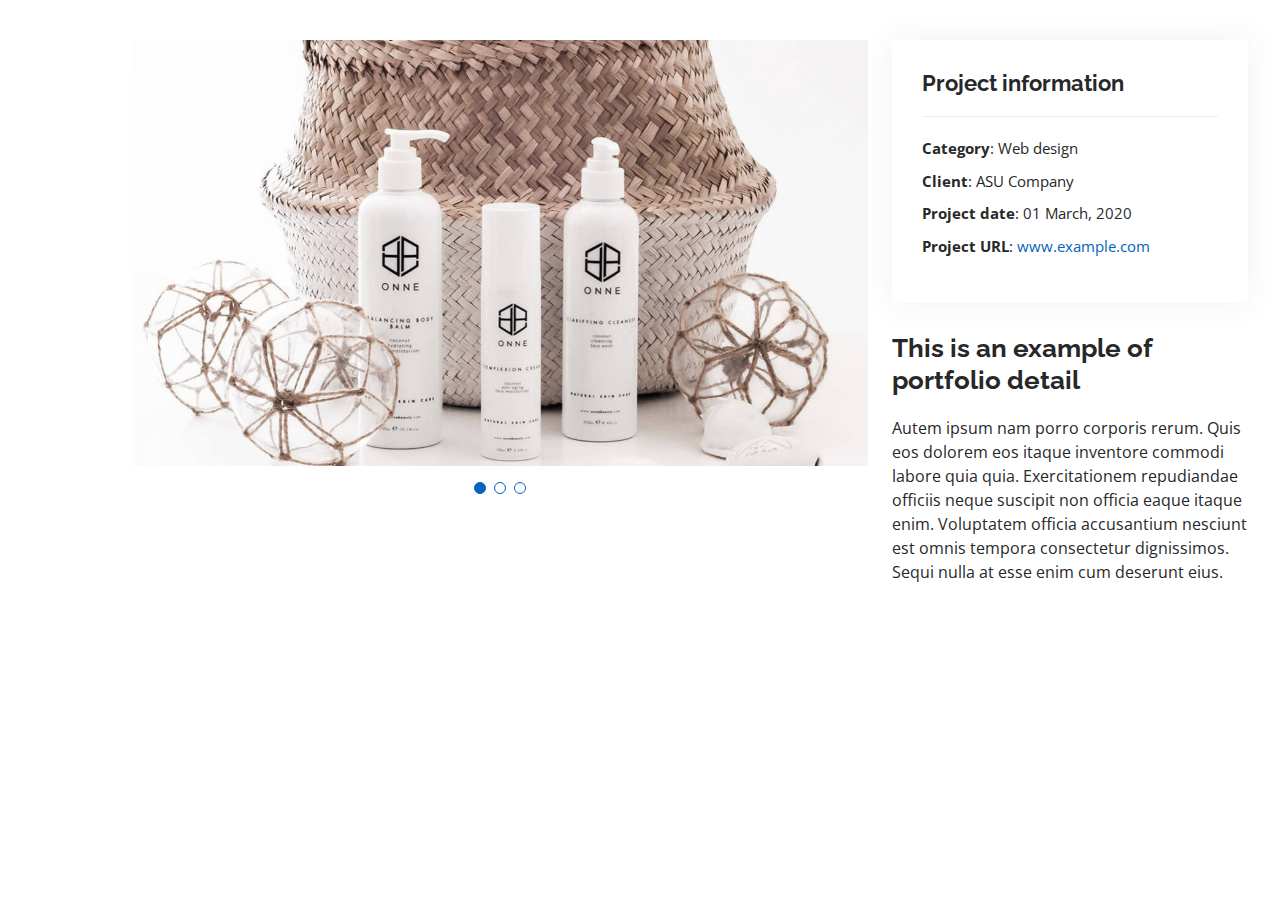
<file: portfolio-details.html>
<!DOCTYPE html>
<html lang="en">

<head>
  <meta charset="utf-8">
  <meta content="width=device-width, initial-scale=1.0" name="viewport">

  <title>Portfolio Details - Personal Bootstrap Template</title>
  <meta content="" name="description">
  <meta content="" name="keywords">

  <!-- Favicons -->
  <link href="img/favicon.png" rel="icon">
  <link href="img/apple-touch-icon.png" rel="apple-touch-icon">

  <!-- Google Fonts -->
  <link href="https://fonts.googleapis.com/css?family=Open+Sans:300,300i,400,400i,600,600i,700,700i|Raleway:300,300i,400,400i,500,500i,600,600i,700,700i|Poppins:300,300i,400,400i,500,500i,600,600i,700,700i" rel="stylesheet">

  <!-- Vendor CSS Files -->
  <link href="vendor/aos/aos.css" rel="stylesheet">
  <link href="vendor/bootstrap/css/bootstrap.min.css" rel="stylesheet">
  <link href="vendor/bootstrap-icons/bootstrap-icons.css" rel="stylesheet">
  <link href="vendor/boxicons/css/boxicons.min.css" rel="stylesheet">
  <link href="vendor/glightbox/css/glightbox.min.css" rel="stylesheet">
  <link href="vendor/swiper/swiper-bundle.min.css" rel="stylesheet">

  <!-- Template Main CSS File -->
  <link href="css/style.css" rel="stylesheet">

  <!-- =======================================================
  * Template Name: MyResume
  * Updated: Nov 17 2023 with Bootstrap v5.3.2
  * Template URL: https://bootstrapmade.com/free-html-bootstrap-template-my-resume/
  * Author: BootstrapMade.com
  * License: https://bootstrapmade.com/license/
  ======================================================== -->
</head>

<body>

  <main id="main">

    <!-- ======= Portfolio Details Section ======= -->
    <section id="portfolio-details" class="portfolio-details">
      <div class="container">

        <div class="row gy-4">

          <div class="col-lg-8">
            <div class="portfolio-details-slider swiper">
              <div class="swiper-wrapper align-items-center">

                <div class="swiper-slide">
                  <img src="img/portfolio/portfolio-details-1.jpg" alt="">
                </div>

                <div class="swiper-slide">
                  <img src="img/portfolio/portfolio-details-2.jpg" alt="">
                </div>

                <div class="swiper-slide">
                  <img src="img/portfolio/portfolio-details-3.jpg" alt="">
                </div>

              </div>
              <div class="swiper-pagination"></div>
            </div>
          </div>

          <div class="col-lg-4">
            <div class="portfolio-info">
              <h3>Project information</h3>
              <ul>
                <li><strong>Category</strong>: Web design</li>
                <li><strong>Client</strong>: ASU Company</li>
                <li><strong>Project date</strong>: 01 March, 2020</li>
                <li><strong>Project URL</strong>: <a href="#">www.example.com</a></li>
              </ul>
            </div>
            <div class="portfolio-description">
              <h2>This is an example of portfolio detail</h2>
              <p>
                Autem ipsum nam porro corporis rerum. Quis eos dolorem eos itaque inventore commodi labore quia quia. Exercitationem repudiandae officiis neque suscipit non officia eaque itaque enim. Voluptatem officia accusantium nesciunt est omnis tempora consectetur dignissimos. Sequi nulla at esse enim cum deserunt eius.
              </p>
            </div>
          </div>

        </div>

      </div>
    </section><!-- End Portfolio Details Section -->

  </main><!-- End #main -->

  <div id="preloader"></div>
  <a href="#" class="back-to-top d-flex align-items-center justify-content-center"><i class="bi bi-arrow-up-short"></i></a>

  <!-- Vendor JS Files -->
  <script src="vendor/purecounter/purecounter_vanilla.js"></script>
  <script src="vendor/aos/aos.js"></script>
  <script src="vendor/bootstrap/js/bootstrap.bundle.min.js"></script>
  <script src="vendor/glightbox/js/glightbox.min.js"></script>
  <script src="vendor/isotope-layout/isotope.pkgd.min.js"></script>
  <script src="vendor/swiper/swiper-bundle.min.js"></script>
  <script src="vendor/typed.js/typed.umd.js"></script>
  <script src="vendor/waypoints/noframework.waypoints.js"></script>
  <script src="vendor/php-email-form/validate.js"></script>

  <!-- Template Main JS File -->
  <script src="js/main.js"></script>

</body>

</html>
</file>
<file: css/style.css>
/**
* Template Name: MyResume
* Updated: Nov 17 2023 with Bootstrap v5.3.2
* Template URL: https://bootstrapmade.com/free-html-bootstrap-template-my-resume/
* Author: BootstrapMade.com
* License: https://bootstrapmade.com/license/
*/

/*--------------------------------------------------------------
# General
--------------------------------------------------------------*/
body {
  font-family: "Open Sans", sans-serif;
  color: #272829;
}

a {
  color: #0563bb;
  text-decoration: none;
}

a:hover {
  color: #067ded;
  text-decoration: none;
}

h1,
h2,
h3,
h4,
h5,
h6 {
  font-family: "Raleway", sans-serif;
}

/*--------------------------------------------------------------
# Back to top button
--------------------------------------------------------------*/
.back-to-top {
  position: fixed;
  visibility: hidden;
  opacity: 0;
  right: 15px;
  bottom: 15px;
  z-index: 996;
  background: #0563bb;
  width: 40px;
  height: 40px;
  border-radius: 50px;
  transition: all 0.4s;
}

.back-to-top i {
  font-size: 28px;
  color: #fff;
  line-height: 0;
}

.back-to-top:hover {
  background: #0678e3;
  color: #fff;
}

.back-to-top.active {
  visibility: visible;
  opacity: 1;
}

/*--------------------------------------------------------------
# Preloader
--------------------------------------------------------------*/
#preloader {
  position: fixed;
  top: 0;
  left: 0;
  right: 0;
  bottom: 0;
  z-index: 9999;
  overflow: hidden;
  background: #fff;
}

#preloader:before {
  content: "";
  position: fixed;
  top: calc(50% - 30px);
  left: calc(50% - 30px);
  border: 6px solid #0563bb;
  border-top-color: #fff;
  border-bottom-color: #fff;
  border-radius: 50%;
  width: 60px;
  height: 60px;
  animation: animate-preloader 1s linear infinite;
}

@keyframes animate-preloader {
  0% {
    transform: rotate(0deg);
  }

  100% {
    transform: rotate(360deg);
  }
}

/*--------------------------------------------------------------
# Disable aos animation delay on mobile devices
--------------------------------------------------------------*/
@media screen and (max-width: 768px) {
  [data-aos-delay] {
    transition-delay: 0 !important;
  }
}

/*--------------------------------------------------------------
# Header
--------------------------------------------------------------*/
#header {
  position: fixed;
  top: 0;
  left: 0;
  bottom: 0;
  z-index: 9997;
  transition: all 0.5s;
  padding: 15px;
  overflow-y: auto;
}

@media (max-width: 991px) {
  #header {
    width: 300px;
    background: #fff;
    border-right: 1px solid #e6e9ec;
    left: -300px;
  }
}

@media (min-width: 991px) {
  #main {
    margin-left: 100px;
  }
}

/*--------------------------------------------------------------
# Navigation Menu
--------------------------------------------------------------*/
/**
* Desktop Navigation 
*/
.nav-menu {
  padding: 0;
  display: block;
}

.nav-menu * {
  margin: 0;
  padding: 0;
  list-style: none;
}

.nav-menu>ul>li {
  position: relative;
  white-space: nowrap;
}

.nav-menu a,
.nav-menu a:focus {
  display: flex;
  align-items: center;
  color: #45505b;
  padding: 10px 18px;
  margin-bottom: 8px;
  transition: 0.3s;
  font-size: 15px;
  border-radius: 50px;
  background: #f2f3f5;
  height: 56px;
  width: 100%;
  overflow: hidden;
  transition: 0.3s;
}

.nav-menu a i,
.nav-menu a:focus i {
  font-size: 20px;
}

.nav-menu a span,
.nav-menu a:focus span {
  padding: 0 5px 0 7px;
  color: #45505b;
}

@media (min-width: 992px) {

  .nav-menu a,
  .nav-menu a:focus {
    width: 56px;
  }

  .nav-menu a span,
  .nav-menu a:focus span {
    display: none;
    color: #fff;
  }
}

.nav-menu a:hover,
.nav-menu .active,
.nav-menu .active:focus,
.nav-menu li:hover>a {
  color: #fff;
  background: #0563bb;
}

.nav-menu a:hover span,
.nav-menu .active span,
.nav-menu .active:focus span,
.nav-menu li:hover>a span {
  color: #fff;
}

.nav-menu a:hover,
.nav-menu li:hover>a {
  width: 100%;
  color: #fff;
}

.nav-menu a:hover span,
.nav-menu li:hover>a span {
  display: block;
}

/**
* Mobile Navigation 
*/
.mobile-nav-toggle {
  position: fixed;
  right: 10px;
  top: 10px;
  z-index: 9998;
  border: 0;
  background: none;
  font-size: 28px;
  transition: all 0.4s;
  outline: none !important;
  line-height: 0;
  cursor: pointer;
  border-radius: 50px;
  padding: 5px;
}

.mobile-nav-toggle i {
  color: #45505b;
}

.mobile-nav-active {
  overflow: hidden;
}

.mobile-nav-active #header {
  left: 0;
}

.mobile-nav-active .mobile-nav-toggle {
  color: #fff;
  background-color: #0563bb;
}

/*--------------------------------------------------------------
# Hero Section
--------------------------------------------------------------*/
#hero {
  width: 100%;
  height: 100vh;
  background: url("../img/bannerok.png") top right no-repeat;
  background-size: cover;
  position: relative;
}

@media (min-width: 992px) {
  #hero {
    padding-left: 160px;
  }
}

#hero:before {
  content: "";
  /* background: rgba(80, 80, 80, 0.8); */
  position: absolute;
  bottom: 0;
  top: 0;
  left: 0;
  right: 0;
}

#hero h1 {
  margin: 0;
  font-size: 64px;
  font-weight: 700;
  line-height: 56px;
  color: #45505b;
}

#hero p {
  color: #45505b;
  margin: 15px 0 0 0;
  font-size: 26px;
  font-family: "Poppins", sans-serif;
}

#hero p span {
  color: #0563bb;
  letter-spacing: 1px;
}

#hero .social-links {
  margin-top: 30px;
}

#hero .social-links a {
  font-size: 24px;
  display: inline-block;
  color: #45505b;
  line-height: 1;
  margin-right: 20px;
  transition: 0.3s;
}

#hero .social-links a:hover {
  color: #0563bb;
}

@media (max-width: 992px) {
  #hero {
    text-align: center;
  }

  #hero h1 {
    font-size: 32px;
    line-height: 36px;
  }

  #hero p {
    margin-top: 10px;
    font-size: 20px;
    line-height: 24px;
  }
}

/*--------------------------------------------------------------
# Sections General
--------------------------------------------------------------*/
section {
  padding: 60px 0;
  overflow: hidden;
}

.section-title {
  text-align: center;
  padding-bottom: 30px;
}

.section-title h2 {
  font-size: 32px;
  font-weight: bold;
  text-transform: uppercase;
  margin-bottom: 20px;
  padding-bottom: 20px;
  position: relative;
  color: #45505b;
}

.section-title h2::before {
  content: "";
  position: absolute;
  display: block;
  width: 120px;
  height: 1px;
  background: #ddd;
  bottom: 1px;
  left: calc(50% - 60px);
}

.section-title h2::after {
  content: "";
  position: absolute;
  display: block;
  width: 40px;
  height: 3px;
  background: #0563bb;
  bottom: 0;
  left: calc(50% - 20px);
}

.section-title p {
  margin-bottom: 0;
}

/*--------------------------------------------------------------
# About
--------------------------------------------------------------*/
.about .content h3 {
  font-weight: 700;
  font-size: 26px;
  color: #728394;
}

.about .content ul {
  list-style: none;
  padding: 0;
}

.about .content ul li {
  margin-bottom: 20px;
  display: flex;
  align-items: center;
}

.about .content ul strong {
  margin-right: 10px;
}

.about .content ul i {
  font-size: 16px;
  margin-right: 5px;
  color: #0563bb;
  line-height: 0;
}

.about .content p:last-child {
  margin-bottom: 0;
}

/*--------------------------------------------------------------
# Facts
--------------------------------------------------------------*/
.facts .count-box {
  padding: 30px 30px 25px 30px;
  margin-top: 30px;
  width: 100%;
  position: relative;
  text-align: center;
  background: #fff;
}

.facts .count-box i {
  position: absolute;
  top: -25px;
  left: 50%;
  transform: translateX(-50%);
  font-size: 24px;
  background: #0563bb;
  color: #fff;
  border-radius: 50px;
  display: inline-flex;
  align-items: center;
  justify-content: center;
  width: 48px;
  height: 48px;
}

.facts .count-box span {
  font-size: 36px;
  display: block;
  font-weight: 600;
  color: #011426;
}

.facts .count-box p {
  padding: 0;
  margin: 0;
  font-family: "Raleway", sans-serif;
  font-size: 14px;
}

/*--------------------------------------------------------------
# Akills
--------------------------------------------------------------*/
.skills .progress {
  height: 60px;
  display: block;
  background: none;
  border-radius: 0;
}

.skills .progress .skill {
  padding: 10px 0;
  margin: 0;
  text-transform: uppercase;
  display: block;
  font-weight: 600;
  font-family: "Poppins", sans-serif;
  color: #45505b;
}

.skills .progress .skill .val {
  float: right;
  font-style: normal;
}

.skills .progress-bar-wrap {
  background: #f2f3f5;
}

.skills .progress-bar {
  width: 1px;
  height: 10px;
  transition: 0.9s;
  background-color: #0563bb;
}

/*--------------------------------------------------------------
# Resume
--------------------------------------------------------------*/
.resume .resume-title {
  font-size: 26px;
  font-weight: 700;
  margin-top: 20px;
  margin-bottom: 20px;
  color: #45505b;
}

.resume .resume-item {
  padding: 0 0 20px 20px;
  margin-top: -2px;
  border-left: 2px solid #0563bb;
  position: relative;
}

.resume .resume-item h4 {
  line-height: 18px;
  font-size: 18px;
  font-weight: 600;
  text-transform: uppercase;
  font-family: "Poppins", sans-serif;
  color: #0563bb;
  margin-bottom: 10px;
}

.resume .resume-item h5 {
  font-size: 16px;
  background: #f7f8f9;
  padding: 5px 15px;
  display: inline-block;
  font-weight: 600;
  margin-bottom: 10px;
}

.resume .resume-item ul {
  padding-left: 20px;
}

.resume .resume-item ul li {
  padding-bottom: 10px;
}

.resume .resume-item:last-child {
  padding-bottom: 0;
}

.resume .resume-item::before {
  content: "";
  position: absolute;
  width: 16px;
  height: 16px;
  border-radius: 50px;
  left: -9px;
  top: 0;
  background: #fff;
  border: 2px solid #0563bb;
}

/*--------------------------------------------------------------
# Portfolio
--------------------------------------------------------------*/
.portfolio .portfolio-item {
  margin-bottom: 30px;
}

.portfolio #portfolio-flters {
  padding: 0;
  margin: 0 auto 25px auto;
  list-style: none;
  text-align: center;
  background: #fff;
  border-radius: 50px;
  padding: 2px 15px;
}

.portfolio #portfolio-flters li {
  cursor: pointer;
  display: inline-block;
  padding: 10px 15px;
  font-size: 14px;
  font-weight: 600;
  line-height: 1;
  text-transform: uppercase;
  color: #272829;
  margin-bottom: 5px;
  transition: all 0.3s ease-in-out;
}

.portfolio #portfolio-flters li:hover,
.portfolio #portfolio-flters li.filter-active {
  color: #0563bb;
}

.portfolio #portfolio-flters li:last-child {
  margin-right: 0;
}

.portfolio .portfolio-wrap {
  transition: 0.3s;
  position: relative;
  overflow: hidden;
  z-index: 1;
  background: rgba(69, 80, 91, 0.8);
}

.portfolio .portfolio-wrap::before {
  content: "";
  background: rgba(255, 255, 255, 0.7);
  position: absolute;
  left: 30px;
  right: 30px;
  top: 30px;
  bottom: 30px;
  transition: all ease-in-out 0.3s;
  z-index: 2;
  opacity: 0;
}

.portfolio .portfolio-wrap .portfolio-info {
  opacity: 0;
  position: absolute;
  top: 0;
  left: 0;
  right: 0;
  bottom: 0;
  text-align: center;
  z-index: 3;
  transition: all ease-in-out 0.3s;
  display: flex;
  flex-direction: column;
  justify-content: center;
  align-items: center;
}

.portfolio .portfolio-wrap .portfolio-info::before {
  display: block;
  content: "";
  width: 48px;
  height: 48px;
  position: absolute;
  top: 35px;
  left: 35px;
  border-top: 3px solid #d7dce1;
  border-left: 3px solid #d7dce1;
  transition: all 0.5s ease 0s;
  z-index: 9994;
}

.portfolio .portfolio-wrap .portfolio-info::after {
  display: block;
  content: "";
  width: 48px;
  height: 48px;
  position: absolute;
  bottom: 35px;
  right: 35px;
  border-bottom: 3px solid #d7dce1;
  border-right: 3px solid #d7dce1;
  transition: all 0.5s ease 0s;
  z-index: 9994;
}

.portfolio .portfolio-wrap .portfolio-info h4 {
  font-size: 20px;
  color: #45505b;
  font-weight: 600;
}

.portfolio .portfolio-wrap .portfolio-info p {
  color: #45505b;
  font-size: 14px;
  text-transform: uppercase;
  padding: 0;
  margin: 0;
}

.portfolio .portfolio-wrap .portfolio-links {
  text-align: center;
  z-index: 4;
}

.portfolio .portfolio-wrap .portfolio-links a {
  color: #45505b;
  margin: 0 2px;
  font-size: 28px;
  display: inline-block;
  transition: 0.3s;
}

.portfolio .portfolio-wrap .portfolio-links a:hover {
  color: #148af9;
}

.portfolio .portfolio-wrap:hover::before {
  top: 0;
  left: 0;
  right: 0;
  bottom: 0;
  opacity: 1;
}

.portfolio .portfolio-wrap:hover .portfolio-info {
  opacity: 1;
}

.portfolio .portfolio-wrap:hover .portfolio-info::before {
  top: 15px;
  left: 15px;
}

.portfolio .portfolio-wrap:hover .portfolio-info::after {
  bottom: 15px;
  right: 15px;
}

/*--------------------------------------------------------------
# Portfolio Details
--------------------------------------------------------------*/
.portfolio-details {
  padding-top: 40px;
}

.portfolio-details .portfolio-details-slider img {
  width: 100%;
}

.portfolio-details .portfolio-details-slider .swiper-pagination {
  margin-top: 20px;
  position: relative;
}

.portfolio-details .portfolio-details-slider .swiper-pagination .swiper-pagination-bullet {
  width: 12px;
  height: 12px;
  background-color: #fff;
  opacity: 1;
  border: 1px solid #0563bb;
}

.portfolio-details .portfolio-details-slider .swiper-pagination .swiper-pagination-bullet-active {
  background-color: #0563bb;
}

.portfolio-details .portfolio-info {
  padding: 30px;
  box-shadow: 0px 0 30px rgba(69, 80, 91, 0.08);
}

.portfolio-details .portfolio-info h3 {
  font-size: 22px;
  font-weight: 700;
  margin-bottom: 20px;
  padding-bottom: 20px;
  border-bottom: 1px solid #eee;
}

.portfolio-details .portfolio-info ul {
  list-style: none;
  padding: 0;
  font-size: 15px;
}

.portfolio-details .portfolio-info ul li+li {
  margin-top: 10px;
}

.portfolio-details .portfolio-description {
  padding-top: 30px;
}

.portfolio-details .portfolio-description h2 {
  font-size: 26px;
  font-weight: 700;
  margin-bottom: 20px;
}

.portfolio-details .portfolio-description p {
  padding: 0;
}

/*--------------------------------------------------------------
# Services
--------------------------------------------------------------*/
.services .icon-box {
  text-align: center;
  padding: 70px 20px 80px 20px;
  transition: all ease-in-out 0.3s;
  background: #fff;
  box-shadow: 0px 5px 90px 0px rgba(110, 123, 131, 0.05);
}

.services .icon-box .icon {
  margin: 0 auto;
  width: 100px;
  height: 100px;
  display: flex;
  align-items: center;
  justify-content: center;
  transition: ease-in-out 0.3s;
  position: relative;
}

.services .icon-box .icon i {
  font-size: 36px;
  transition: 0.5s;
  position: relative;
}

.services .icon-box .icon svg {
  position: absolute;
  top: 0;
  left: 0;
}

.services .icon-box .icon svg path {
  transition: 0.5s;
  fill: #f5f5f5;
}

.services .icon-box h4 {
  font-weight: 600;
  margin: 10px 0 15px 0;
  font-size: 22px;
}

.services .icon-box h4 a {
  color: #45505b;
  transition: ease-in-out 0.3s;
}

.services .icon-box p {
  line-height: 24px;
  font-size: 14px;
  margin-bottom: 0;
}

.services .icon-box:hover {
  border-color: #fff;
  box-shadow: 0px 0 35px 0 rgba(0, 0, 0, 0.08);
}

.services .iconbox-blue i {
  color: #47aeff;
}

.services .iconbox-blue:hover .icon i {
  color: #fff;
}

.services .iconbox-blue:hover .icon path {
  fill: #47aeff;
}

.services .iconbox-orange i {
  color: #ffa76e;
}

.services .iconbox-orange:hover .icon i {
  color: #fff;
}

.services .iconbox-orange:hover .icon path {
  fill: #ffa76e;
}

.services .iconbox-pink i {
  color: #e80368;
}

.services .iconbox-pink:hover .icon i {
  color: #fff;
}

.services .iconbox-pink:hover .icon path {
  fill: #e80368;
}

.services .iconbox-yellow i {
  color: #ffbb2c;
}

.services .iconbox-yellow:hover .icon i {
  color: #fff;
}

.services .iconbox-yellow:hover .icon path {
  fill: #ffbb2c;
}

.services .iconbox-red i {
  color: #ff5828;
}

.services .iconbox-red:hover .icon i {
  color: #fff;
}

.services .iconbox-red:hover .icon path {
  fill: #ff5828;
}

.services .iconbox-teal i {
  color: #11dbcf;
}

.services .iconbox-teal:hover .icon i {
  color: #fff;
}

.services .iconbox-teal:hover .icon path {
  fill: #11dbcf;
}

/*--------------------------------------------------------------
# Testimonials
--------------------------------------------------------------*/
.testimonials .section-header {
  margin-bottom: 40px;
}

.testimonials .testimonials-carousel,
.testimonials .testimonials-slider {
  overflow: hidden;
}

.testimonials .testimonial-item {
  text-align: center;
}

.testimonials .testimonial-item .testimonial-img {
  width: 120px;
  border-radius: 50%;
  border: 4px solid #fff;
  margin: 0 auto;
}

.testimonials .testimonial-item h3 {
  font-size: 20px;
  font-weight: bold;
  margin: 10px 0 5px 0;
  color: #111;
}

.testimonials .testimonial-item h4 {
  font-size: 14px;
  color: #999;
  margin: 0 0 15px 0;
}

.testimonials .testimonial-item .quote-icon-left,
.testimonials .testimonial-item .quote-icon-right {
  color: #90c8fc;
  font-size: 26px;
}

.testimonials .testimonial-item .quote-icon-left {
  display: inline-block;
  left: -5px;
  position: relative;
}

.testimonials .testimonial-item .quote-icon-right {
  display: inline-block;
  right: -5px;
  position: relative;
  top: 10px;
}

.testimonials .testimonial-item p {
  font-style: italic;
  margin: 0 auto 15px auto;
}

.testimonials .swiper-pagination {
  margin-top: 20px;
  position: relative;
}

.testimonials .swiper-pagination .swiper-pagination-bullet {
  width: 12px;
  height: 12px;
  background-color: #fff;
  opacity: 1;
  border: 1px solid #0563bb;
}

.testimonials .swiper-pagination .swiper-pagination-bullet-active {
  background-color: #0563bb;
}

@media (min-width: 992px) {
  .testimonials .testimonial-item p {
    width: 80%;
  }
}

/*--------------------------------------------------------------
# Contact
--------------------------------------------------------------*/
.contact .info {
  width: 100%;
  background: #fff;
}

.contact .info i {
  font-size: 20px;
  color: #0563bb;
  float: left;
  width: 44px;
  height: 44px;
  background: #eef7ff;
  display: flex;
  justify-content: center;
  align-items: center;
  border-radius: 50px;
  transition: all 0.3s ease-in-out;
}

.contact .info h4 {
  padding: 0 0 0 60px;
  font-size: 22px;
  font-weight: 600;
  margin-bottom: 5px;
  color: #45505b;
}

.contact .info p {
  padding: 0 0 0 60px;
  margin-bottom: 0;
  font-size: 14px;
  color: #728394;
}

.contact .info .email,
.contact .info .phone {
  margin-top: 40px;
}

.contact .info .email:hover i,
.contact .info .address:hover i,
.contact .info .phone:hover i {
  background: #0563bb;
  color: #fff;
}

.contact .php-email-form {
  width: 100%;
  background: #fff;
}

.contact .php-email-form .form-group {
  padding-bottom: 8px;
}

.contact .php-email-form .error-message {
  display: none;
  color: #fff;
  background: #ed3c0d;
  text-align: left;
  padding: 15px;
  font-weight: 600;
}

.contact .php-email-form .error-message br+br {
  margin-top: 25px;
}

.contact .php-email-form .sent-message {
  display: none;
  color: #fff;
  background: #18d26e;
  text-align: center;
  padding: 15px;
  font-weight: 600;
}

.contact .php-email-form .loading {
  display: none;
  background: #fff;
  text-align: center;
  padding: 15px;
}

.contact .php-email-form .loading:before {
  content: "";
  display: inline-block;
  border-radius: 50%;
  width: 24px;
  height: 24px;
  margin: 0 10px -6px 0;
  border: 3px solid #18d26e;
  border-top-color: #eee;
  animation: animate-loading 1s linear infinite;
}

.contact .php-email-form input,
.contact .php-email-form textarea {
  border-radius: 4px;
  box-shadow: none;
  font-size: 14px;
}

.contact .php-email-form input[type=text],
.contact .php-email-form input[type=email] {
  height: 44px;
}

.contact .php-email-form textarea {
  padding: 10px 12px;
}

.contact .php-email-form button[type=submit] {
  background: #0563bb;
  border: 0;
  padding: 10px 35px;
  color: #fff;
  transition: 0.4s;
  border-radius: 50px;
}

.contact .php-email-form button[type=submit]:hover {
  background: #0678e3;
}

@keyframes animate-loading {
  0% {
    transform: rotate(0deg);
  }

  100% {
    transform: rotate(360deg);
  }
}

/*--------------------------------------------------------------
# Footer
--------------------------------------------------------------*/
#footer {
  background: #f7f8f9;
  color: #45505b;
  font-size: 14px;
  text-align: center;
  padding: 30px 0;
}

#footer h3 {
  font-size: 36px;
  font-weight: 700;
  position: relative;
  font-family: "Poppins", sans-serif;
  padding: 0;
  margin: 0 0 15px 0;
}

#footer p {
  font-size: 15;
  font-style: italic;
  padding: 0;
  margin: 0 0 40px 0;
}

#footer .social-links {
  margin: 0 0 40px 0;
}

#footer .social-links a {
  font-size: 18px;
  display: inline-block;
  background: #0563bb;
  color: #fff;
  line-height: 1;
  padding: 8px 0;
  margin-right: 4px;
  border-radius: 50%;
  text-align: center;
  width: 36px;
  height: 36px;
  transition: 0.3s;
}

#footer .social-links a:hover {
  background: #0678e3;
  color: #fff;
  text-decoration: none;
}

#footer .copyright {
  margin: 0 0 5px 0;
}

#footer .credits {
  font-size: 13px;
}
</file>
